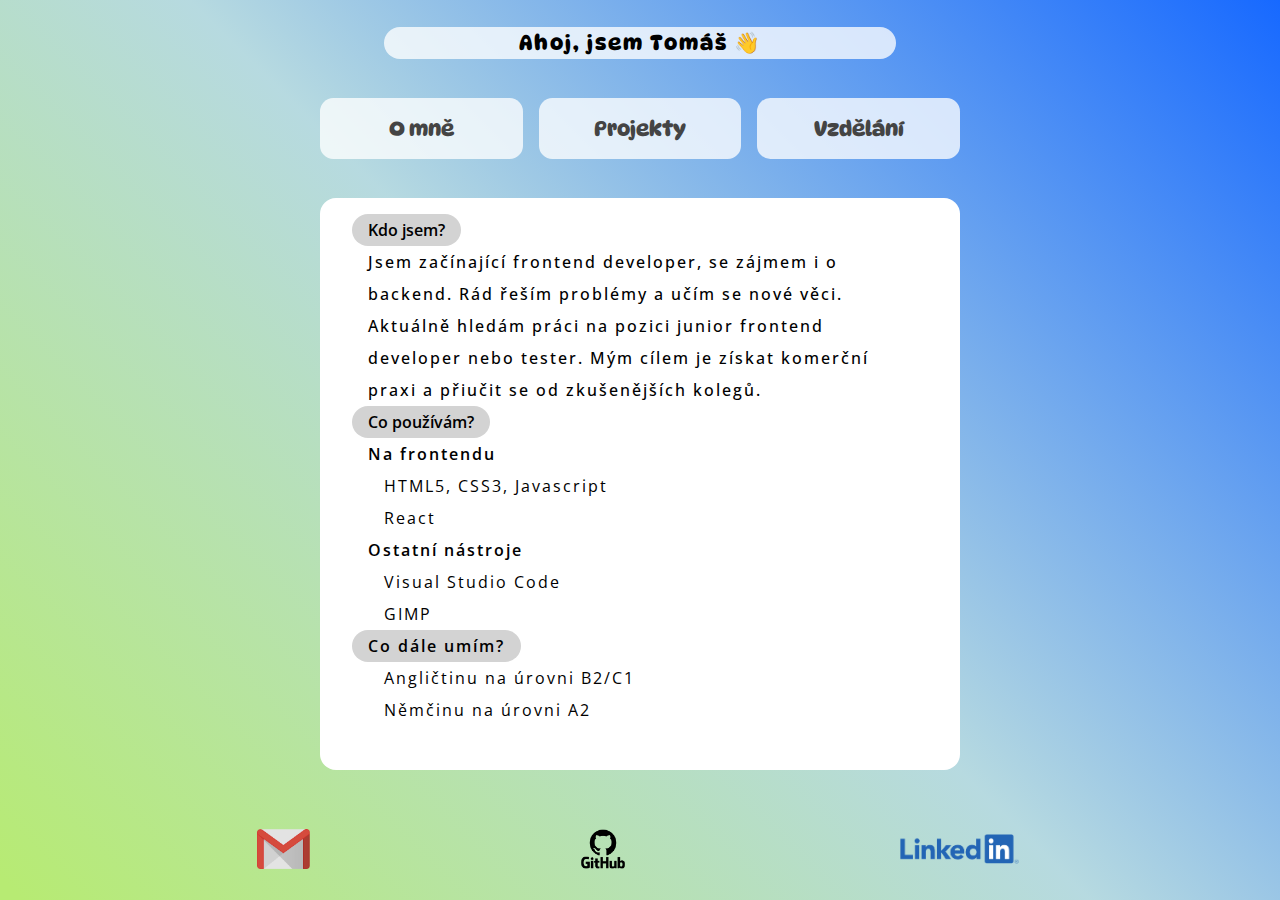
<file: index.html>
<!DOCTYPE html>
<html lang="cz">
<head>
    <meta charset="UTF-8">
    <meta http-equiv="X-UA-Compatible" content="IE=edge">
    <meta name="viewport" content="width=device-width, initial-scale=1.0">
    <title>Portfolio</title>
    <link rel="icon" type="image/x-icon" href="./images/icons8-resume-100.png">
    <link rel="stylesheet" href="reset.css">
    <link rel="stylesheet" href="styles.css">

</head>
<body>

<div class="container">
<header>
    <h1 class="header-text">Ahoj, jsem Tomáš 	
        &#128075</h1>
</header>

<!-- navigace pro široká zařízení   --> 
<nav>
    <button class="btn web"><h1>O mně</h1></button>
    <button class="btn web"><h1>Projekty</h1></button>
    <button class="btn web"><h1>Vzdělání</h1></button>

</nav>


<button class="btn mobile"><h1>O mně</h1></button>
<section class="sections active ">
    <div class="about-me">
    
    <h2 class="question">Kdo jsem?</h2>
    <p class="text-answer">Jsem začínající frontend developer, se zájmem i o backend. Rád řeším problémy a učím se nové věci. Aktuálně hledám práci na pozici junior frontend developer nebo tester. Mým cílem je získat komerční praxi a přiučit se od zkušenějších kolegů.</p>
    <div class="two-columns">
    <div>
    <h2 class="question">Co používám?</h2>
    <h3 class="answr-headline">Na frontendu</h3>
        <ul class="answer">
        <li>HTML5, CSS3, Javascript</li>
        <li>React</li>
        </ul>
    
    <h3 class="answr-headline">Ostatní nástroje</h3>
    <ul class="answer">
        <li>Visual Studio Code</li>
        <li>GIMP</li>
        </ul>
    
    </div>
    <div>
    <h3 class="question">Co dále umím?</h3>
    <ul class="answer">
        <li>Angličtinu na úrovni B2/C1</li>
        <li>Němčinu na úrovni A2</li>
    </ul>
    </div>
    </div>


    </div>
</section>

<button class="btn mobile"><h1>Projekty</h1></button>
<section class="projects sections">
    <div class="projects-container"> 
   
    <div class="project-1">
        <div>
        <h2>Překladač</h2>
         <a class="project-button" href="https://simple-translator-rosy.vercel.app/"><img src="./images/Translate-phone.PNG" width="100%" height="100%"></a>
         <a class="git-button" href="https://github.com/tomas-horak/simple-translator"><img src="./images/GitHub-Logo.png" width="100%" height="100%"></a>
         </div>
         <p>Použito: HTML, CSS, JS, Google Translate API</p>
    </div>
    </div>




</section>


<button class="btn mobile"><h1>Vzdělání</h1></button>
<section class="sections">
    <div class="skills">
    <ul>
        <li><h2>Střední průmyslová škola strojní a elektrotechnická</h2></li>
        <ul><li><p>- automatizace a sdělovací technika</p></li></ul>
        <li><h2>FreeCodeCamp</h2></li>
        <ul><li><p>- Responsive Web Design, JavaScript Algorithms and Data Structures</p></li></ul>
        <li><h2>LearnJavascript</h2></li>
        <ul><li><p>-ES6+, OOP, DOM</p></li></ul>
        <li><h2>LearnReact</h2></li>
        <ul><li><p>-JSX, Hooks</p></li></ul>

    </ul>
</div>

</section>


<footer class="footer">
        <a href="mailto:tomas.horak813@gmail.cz"><img src="./images/5847fafdcef1014c0b5e48ce.png" width="100%" height="100%"></a>
        <a href="https://github.com/tomas-horak"><img src="./images/GitHub-Logo.png" width="100%" height="100%"></a>
        <a href="https://www.linkedin.com/in/tom%C3%A1%C5%A1-hor%C3%A1k-8b0051249/"><img src="./images/linked (2).png" width="100%" height="100%"></a>

</footer>



<script type="module" src="js.js"></script>
<style>
    @import url('https://fonts.googleapis.com/css2?family=DynaPuff:wght@400;500&display=swap');
    @import url('https://fonts.googleapis.com/css2?family=Open+Sans&display=swap');
</style>
</div>
</body>
</html>
</file>
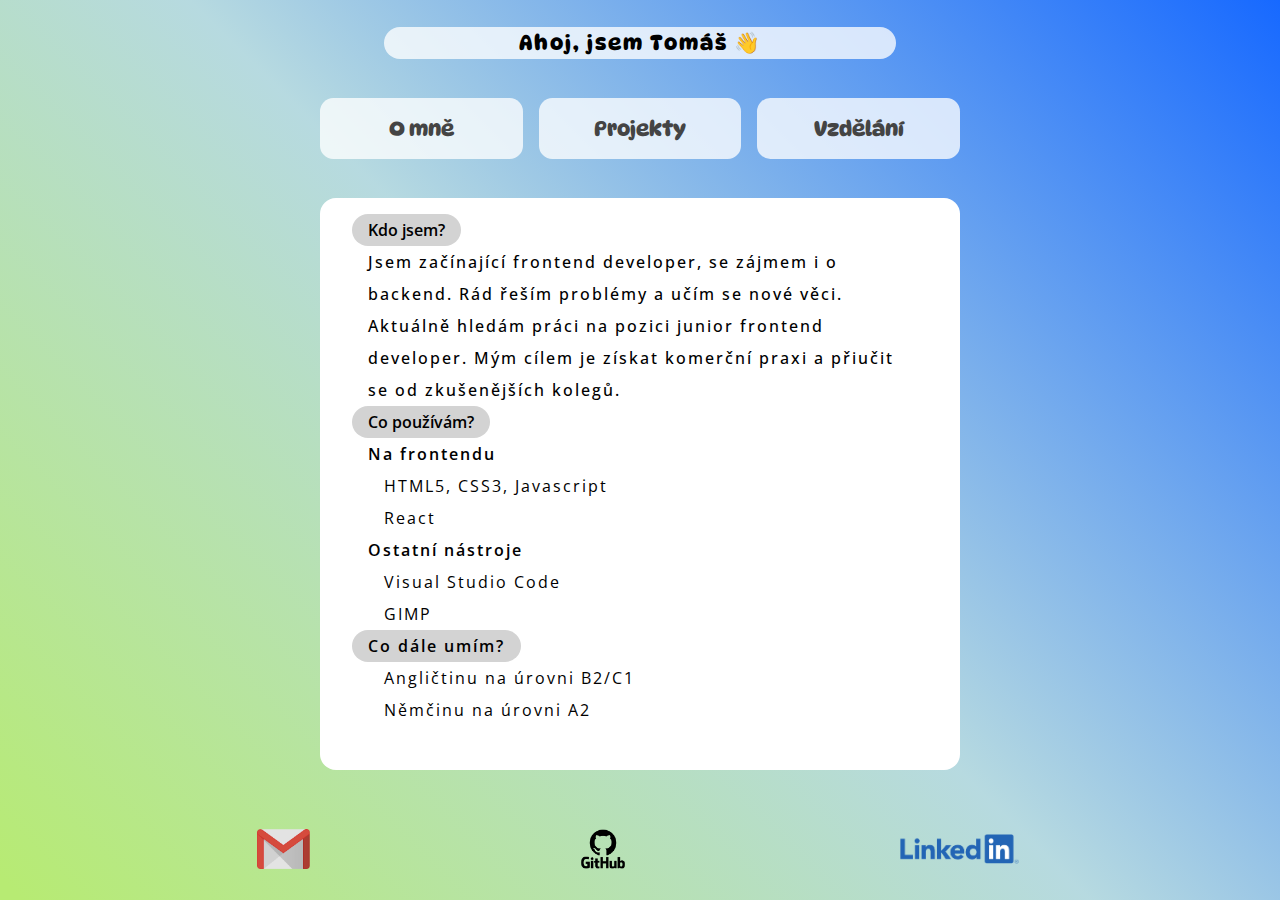
<file: main.html>
<!DOCTYPE html>
<html lang="cz">
<head>
    <meta charset="UTF-8">
    <meta http-equiv="X-UA-Compatible" content="IE=edge">
    <meta name="viewport" content="width=device-width, initial-scale=1.0">
    <title>Portfolio</title>
    <link rel="icon" type="image/x-icon" href="./images/icons8-resume-100.png">
    <link rel="stylesheet" href="reset.css">
    <link rel="stylesheet" href="styles.css">

</head>
<body>

<div class="container">
<header>
    <h1 class="header-text">Ahoj, jsem Tomáš 	
        &#128075</h1>
</header>

<!-- navigace pro široká zařízení   --> 
<nav>
    <button class="btn web"><h1>O mně</h1></button>
    <button class="btn web"><h1>Projekty</h1></button>
    <button class="btn web"><h1>Vzdělání</h1></button>

</nav>


<button class="btn mobile"><h1>O mně</h1></button>
<section class="sections active ">
    <div class="about-me">
    
    <h2 class="question">Kdo jsem?</h2>
    <p class="text-answer">Jsem začínající frontend developer, se zájmem i o backend. Rád řeším problémy a učím se nové věci. Aktuálně hledám práci na pozici junior frontend developer. Mým cílem je získat komerční praxi a přiučit se od zkušenějších kolegů.</p>
    <div class="two-columns">
    <div>
    <h2 class="question">Co používám?</h2>
    <h3 class="answr-headline">Na frontendu</h3>
        <ul class="answer">
        <li>HTML5, CSS3, Javascript</li>
        <li>React</li>
        </ul>
    
    <h3 class="answr-headline">Ostatní nástroje</h3>
    <ul class="answer">
        <li>Visual Studio Code</li>
        <li>GIMP</li>
        </ul>
    
    </div>
    <div>
    <h3 class="question">Co dále umím?</h3>
    <ul class="answer">
        <li>Angličtinu na úrovni B2/C1</li>
        <li>Němčinu na úrovni A2</li>
    </ul>
    </div>
    </div>


    </div>
</section>

<button class="btn mobile"><h1>Projekty</h1></button>
<section class="projects sections">
    <div class="projects-container"> 
   
    <div class="project-1">
        <div>
        <h2>Překladač</h2>
         <a class="project-button" href="https://simple-translator-rosy.vercel.app/"><img src="./images/Translate-phone.PNG" width="100%" height="100%"></a>
         <a class="git-button" href="https://github.com/tomas-horak/simple-translator"><img src="./images/GitHub-Logo.png" width="100%" height="100%"></a>
         </div>
         <p>Použito: HTML, CSS, JS, Google Translate API</p>
    </div>
    </div>




</section>


<button class="btn mobile"><h1>Vzdělání</h1></button>
<section class="sections">
    <div class="skills">
    <ul>
        <li><h2>Střední průmyslová škola strojní a elektrotechnická</h2></li>
        <ul><li><p>- automatizace a sdělovací technika</p></li></ul>
        <li><h2>FreeCodeCamp</h2></li>
        <ul><li><p>- Responsive Web Design, JavaScript Algorithms and Data Structures</p></li></ul>
        <li><h2>LearnJavascript</h2></li>
        <ul><li><p>-ES6+, OOP, DOM</p></li></ul>
        <li><h2>LearnReact</h2></li>
        <ul><li><p>-JSX, Hooks</p></li></ul>

    </ul>
</div>

</section>


<footer class="footer">
        <a href="mailto:tomas.horak813@gmail.cz"><img src="./images/5847fafdcef1014c0b5e48ce.png" width="100%" height="100%"></a>
        <a href="https://github.com/tomas-horak"><img src="./images/GitHub-Logo.png" width="100%" height="100%"></a>
        <a href="https://cz.linkedin.com/"><img src="./images/linked (2).png" width="100%" height="100%"></a>

</footer>



<script type="module" src="index.js"></script>
<style>
    @import url('https://fonts.googleapis.com/css2?family=DynaPuff:wght@400;500&display=swap');
    @import url('https://fonts.googleapis.com/css2?family=Open+Sans&display=swap');
</style>
</div>
</body>
</html>
</file>
<file: styles.css>
:root {
    --main-font:  'DynaPuff', cursive;
    --side-font: 'Open Sans', sans-serif;
}
body {
    line-height: 2rem;
    font-family: var(--main-font);
    color: black; 
    letter-spacing: 0.125rem;
    background: rgb(183,235,115);
    background: linear-gradient(45deg, rgba(183,235,115,1) 1%, rgba(175,214,221,0.9048723897911833) 50%, rgba(23,105,255,1) 100%);
    background-repeat: no-repeat;
    background-size: cover;
    background-attachment: fixed;


}

.container {
    display: flex;
    flex-direction: column;
    align-items: center;
    justify-content: space-around;
    justify-items: center;
    row-gap: 1rem;
    min-height: 100vh;
    width: 100%;
}


p {
    font-weight: 500;
    font-family: var(--side-font);
}

h1 {
    font-size: 1.3rem;
    font-weight: 600;
    font-family: var(--main-font);
}
h2 {
    font-family: var(--main-font);
    letter-spacing: 0;  
}
h3 {
    font-family: var(--side-font);
    font-weight: 600;
}

.header-text {
    background-color: rgba(255, 255, 255, 0.767); 
    width: 40vw;
    border-radius: 1em;
    text-align: center;
    margin-top: 1rem;
}

.question {
    background-color: lightgray;
    border-radius: 1em;
    font-family: var(--side-font);
    font-weight: 600;
    padding: 0 1rem;
    width: fit-content;
    margin: 0 2rem;
}

.text-answer {
    font-family: var(--side-font);
    padding: 0 3rem;
}
.answer {
    text-align: left;
    font-family: var(--side-font);
    padding: 0 4rem;
}

.answr-headline {
padding: 0 3rem;
}



nav {
    display: none;
}

.btn {
    width: 80vw;
    height: fit-content;
    flex-grow: 4;
    padding: 0;
    background-color: rgba(255, 255, 255, 0.767);
    color: #444;
    cursor: pointer;
    border: none;
    border-radius: 1em;
    outline: none;
    transition: 0.5s;

    }

.btn-smaller {
    min-height: 4rem; 
}

.btn:hover {
    background-color: rgb(255, 255, 255);
}
 
.sections {
    display: none;
    width: 80vw;
    padding: 1rem 0;
    background-color: white;
    border-radius: 1em;
    transition: 0.4s;
    min-height: 60vh;
}

.displayed {
    display: block;
}

.projects-container {
    display: flex;
    justify-content: center;
}

.project-1 {
    width: 70vw;
}
.project-1 h2 {
    text-align: center;

}
.project-button img {
    display: block;
    height: 100%;
}


.project-button:hover {
    border: 0.2rem solid greenyellow;
    box-shadow: 0 0 6px green;
}

.git-button {
    display: block;
    padding: 0.5rem 0;
    margin: auto;
    width: 5rem;
    height: 3rem;
}

.skills h2 {
    padding: 0 2rem;
}
.skills p {
    padding: 0 3rem;
}
footer {
    display: flex;
    flex-direction: row;
    justify-items: center;
    justify-content: space-around;
    align-items: center;
    height: 5rem;
    width: 80vw;
}

footer img {
    display: block;
    
}
footer a {
    display: block;
    height: 50%;
}


.contact a {
display: block;
    width: 5rem;
    height: 100%;
}

.tech-img {
    height: 7vh;
    width: 19.3vw;

}


@media (min-width: 50rem) {
    .mobile {
        display: none;
    }

    nav {
        display: flex;
        align-items: center;
        justify-content: space-between;
        width: 80vw;
        column-gap: 1rem;
    }

   .active {
        display: block;
    }

    .project-1 {
        display: flex;
        flex-direction: row;
        align-items: center;
        column-gap: 5vw;
    }
    .project-button {
        display: block; 


    }
    .project-1 div {

        padding: 1rem;

    }
    .project-1 p {
        padding: 1rem;
    }
    .btn {
        padding: 2vh 0;
    }

}

@media (min-width: 70rem) {
    nav {
        width: 60vw;
    }
    .sections {
        width: 60vw;
    }

}


@media (min-width: 80rem) {
  
    nav {
        width: 50vw;
     }

    .sections {
        width: 50vw;
     }
}



@media (max-height: 50rem) and (min-width: 50rem) {
    .two-columns {
        display: flex;
        flex-direction: row;
        align-items: flex-start;
       
    }
}
</file>
